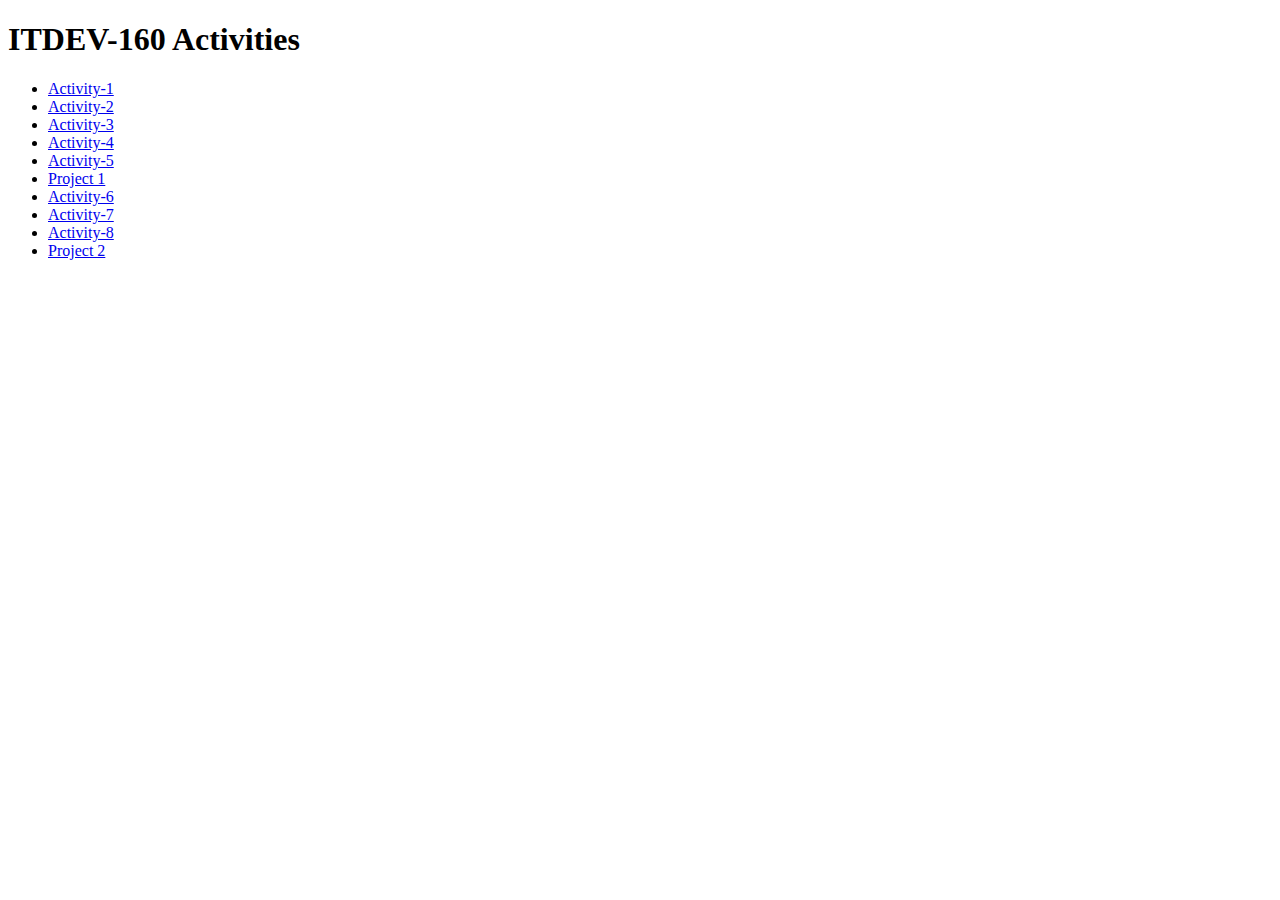
<file: index.html>
<!DOCTYPE html>
<html lang="en">
<head>
    <meta charset="UTF-8">
        <meta name="viewport" content="width=device=width, initial-scale=1.0">
        <title>ITDEV-160 Activities</title>
</head>
<body>
    <h1>ITDEV-160 Activities</h1>
    <ul>
        <li><a href="activity-1/index.html">Activity-1</a></li>
        <li><a href="activity-2/index.html">Activity-2</a></li>
        <li><a href="activity-3/index.html">Activity-3</a></li>
        <li><a href="activity-4/index.html">Activity-4</a></li>
        <li><a href="activity-5/index.html">Activity-5</a></li>
        <li><a href="jose-federico-p1/index.html">Project 1</a></li>
        <li><a href="activity-6/index.html">Activity-6</a></li>
        <li><a href="activity-7/index.html">Activity-7</a></li>
        <li><a href="activity-8/index.html">Activity-8</a></li>
        <li><a href="jose-federico-p2/index.html">Project 2</a></li>
    </ul>
</body>
</html>
</file>
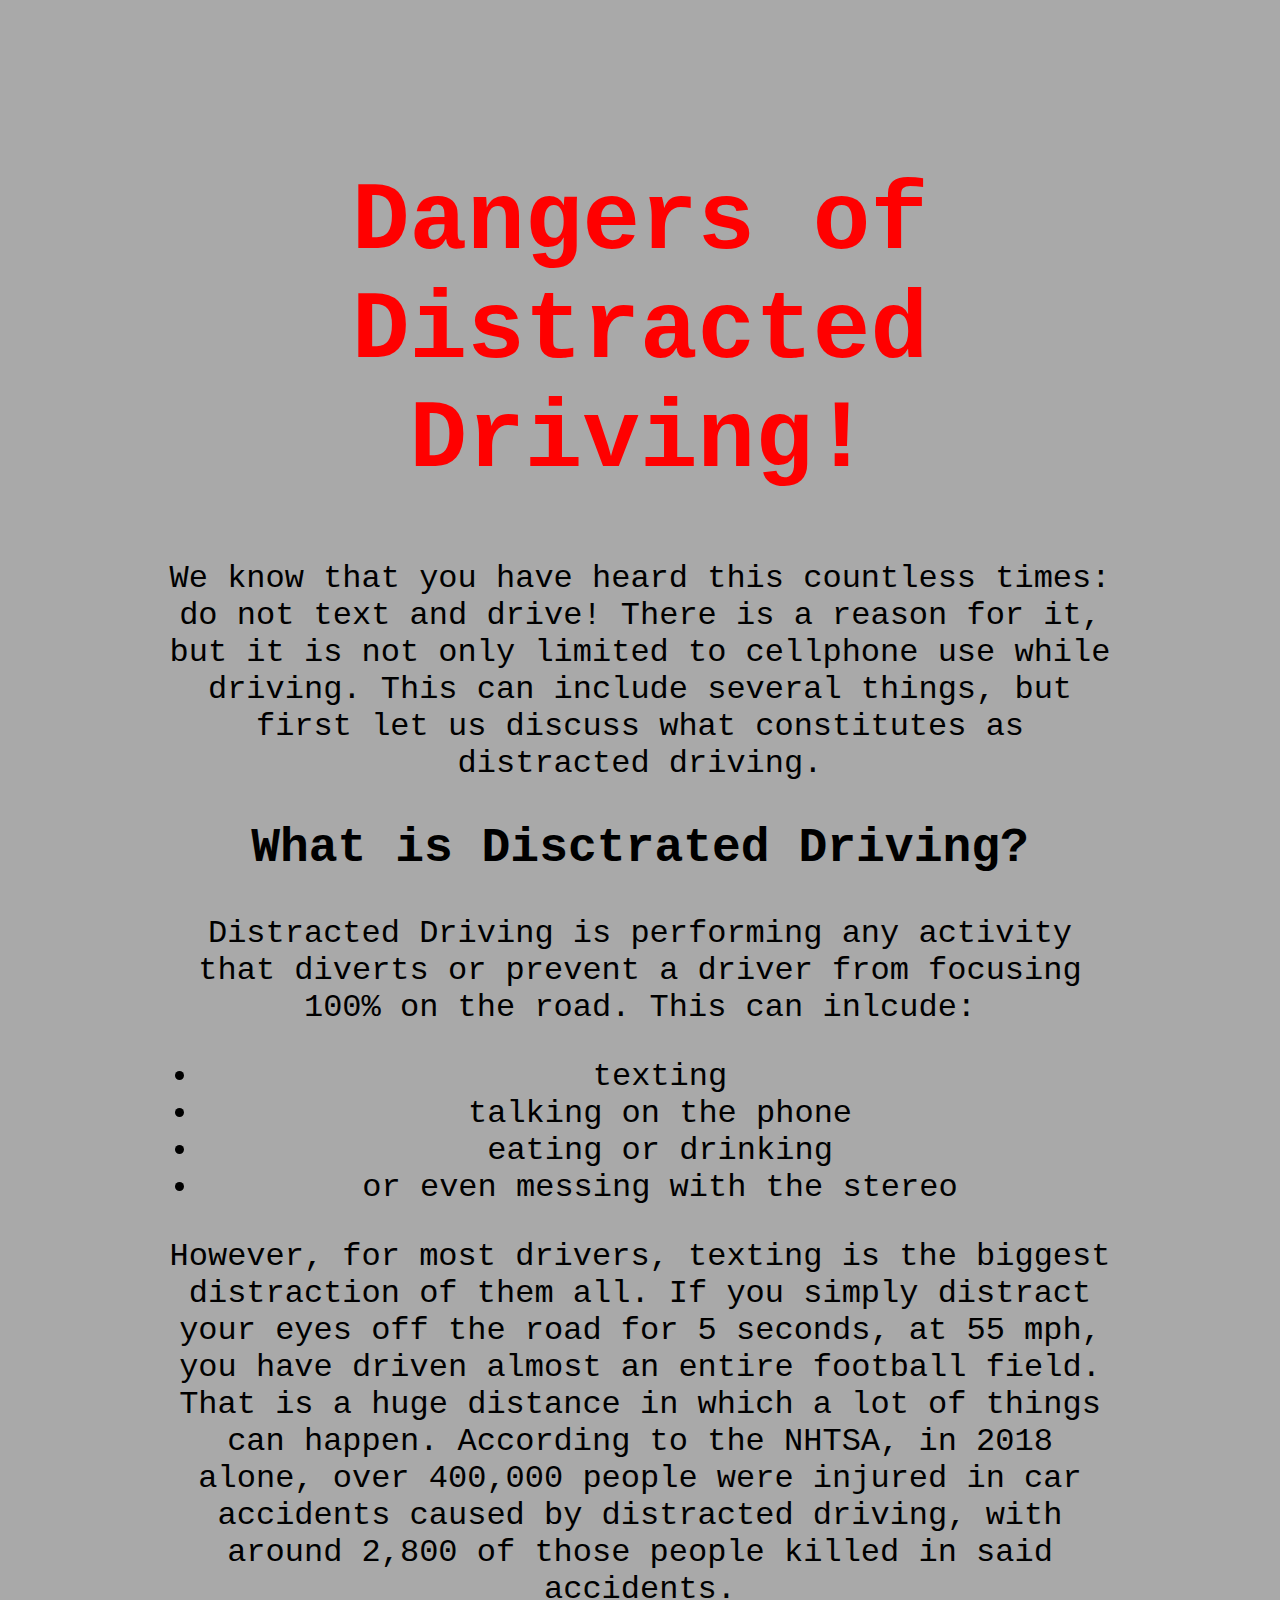
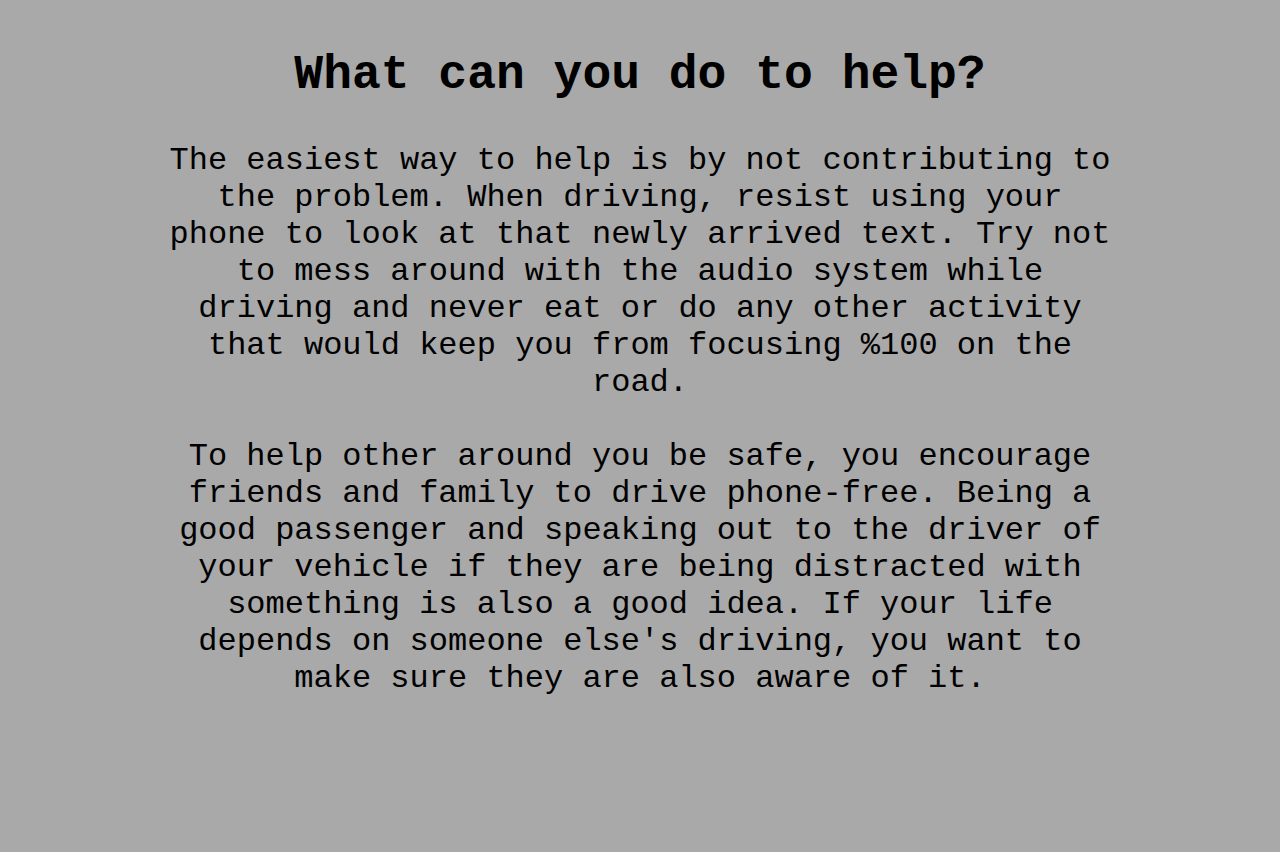
<file: activity-1/index.html>
<!doctype html>
<html lang="EN">
<head>
        <meta charset="UTF-8">
        <title>Dangers of Texting and Driving </title>
        <link rel="shortcut icon" href="images/favicon%20(1).ico">
        <link rel="stylesheet" href="styles/main.css">
    
</head>

<body>
        <header>
        
        <h1> Dangers of Distracted Driving!
            
            </h1>
                
    </header>    
    <main>
    <p>
       We know that you have heard this countless times: do not text and drive! There is a reason for it, but it is not only limited to cellphone use while driving. This can include several things, but first let us discuss what constitutes as distracted driving.
        
        
        </p>
        <article>
            
        <h2> What is Disctrated Driving? </h2>
           Distracted Driving is performing any activity that diverts or prevent a driver from focusing 100% on the road. This can inlcude:
            <ul>
                <li>texting</li>
                <li>talking on the phone</li>
                <li>eating or drinking</li>
                <li>or even messing with the stereo</li>
            </ul>
             However, for most drivers, texting is the biggest distraction of them all. If you simply distract your eyes off the road for 5 seconds, at 55 mph, you have driven almost an entire football field. That is a huge distance in which a lot of things can happen. According to the NHTSA, in 2018 alone, over 400,000 people were injured in car accidents caused by distracted driving, with around 2,800 of those people killed in said accidents.
        </article>
        
        
        <article>
        <h2> What can you do to help?
            </h2> 
            The easiest way to help is by not contributing to the problem. When driving, resist using your phone to look at that newly arrived text. Try not to mess around with the audio system while driving and never eat or do any other activity that would keep you from focusing %100 on the road.  <br><br>
            To help other around you be safe, you encourage friends and family to drive phone-free. Being a good passenger and speaking out to the driver of your vehicle if they are being distracted with something is also a good idea. If your life depends on someone else's driving, you want to make sure they are also aware of it.
            
        
        </article>
        
    </main>
    
</body>


</html>
</file>
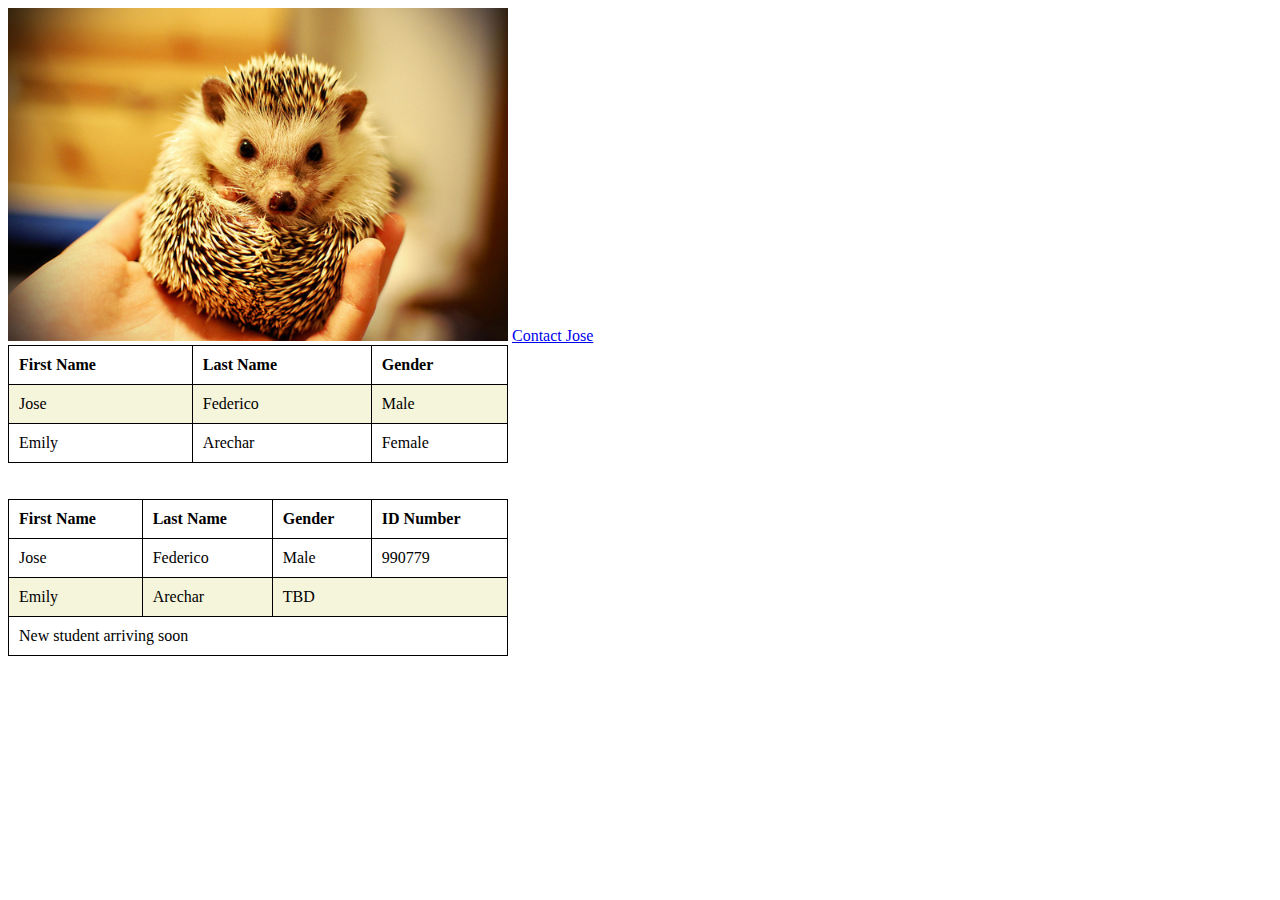
<file: activity-2/index.html>
<!doctype html>
<html lang="EN">
<head>
        <meta charset="UTF-8">
        <meta name="viewport" content="width=device=width, initial-scale=1.0">
        <title>Tables </title>
        <link rel="stylesheet" href="style.css">
    
</head>
<body>
    <img src="images/enhanced-buzz-1492-1379411828-15.jpg" alt="pet hedgehog" width="500px">
    <a href="federicj@gmatc.matc.edu">Contact Jose</a>
    <!==simple table==>
    <table id="simple-table">
        <tr>
            <th>First Name</th>
            <th>Last Name</th>
            <th>Gender</th>
        </tr>
        <tr>
            <td>Jose</td>
            <td>Federico</td>
            <td>Male</td>
        </tr>
        <tr>
            <td>Emily</td>
            <td>Arechar</td>
            <td>Female</td></tr>
    </table>
    <br><br>
    <table id="complex-table">
        <thead>
            <tr>
                <th scope="col">First Name</th>
                <th scope="col">Last Name</th>
                <th scope="col">Gender</th>
                <th>ID Number</th>
            </tr>
        </thead>
        <tbody>
            <tr>
                <td >Jose</td>
                <td>Federico</td>
                <td>Male</td>
                <td>990779</td>
            </tr>
            <tr>
                <td>Emily</td>
                <td>Arechar</td>
                <td colspan="2">TBD</td>
            </tr>
        </tbody>
        <tfoot>
            <td colspan="4">New student arriving soon</td>
        </tfoot>
    </table>
</body>


</html>
</file>
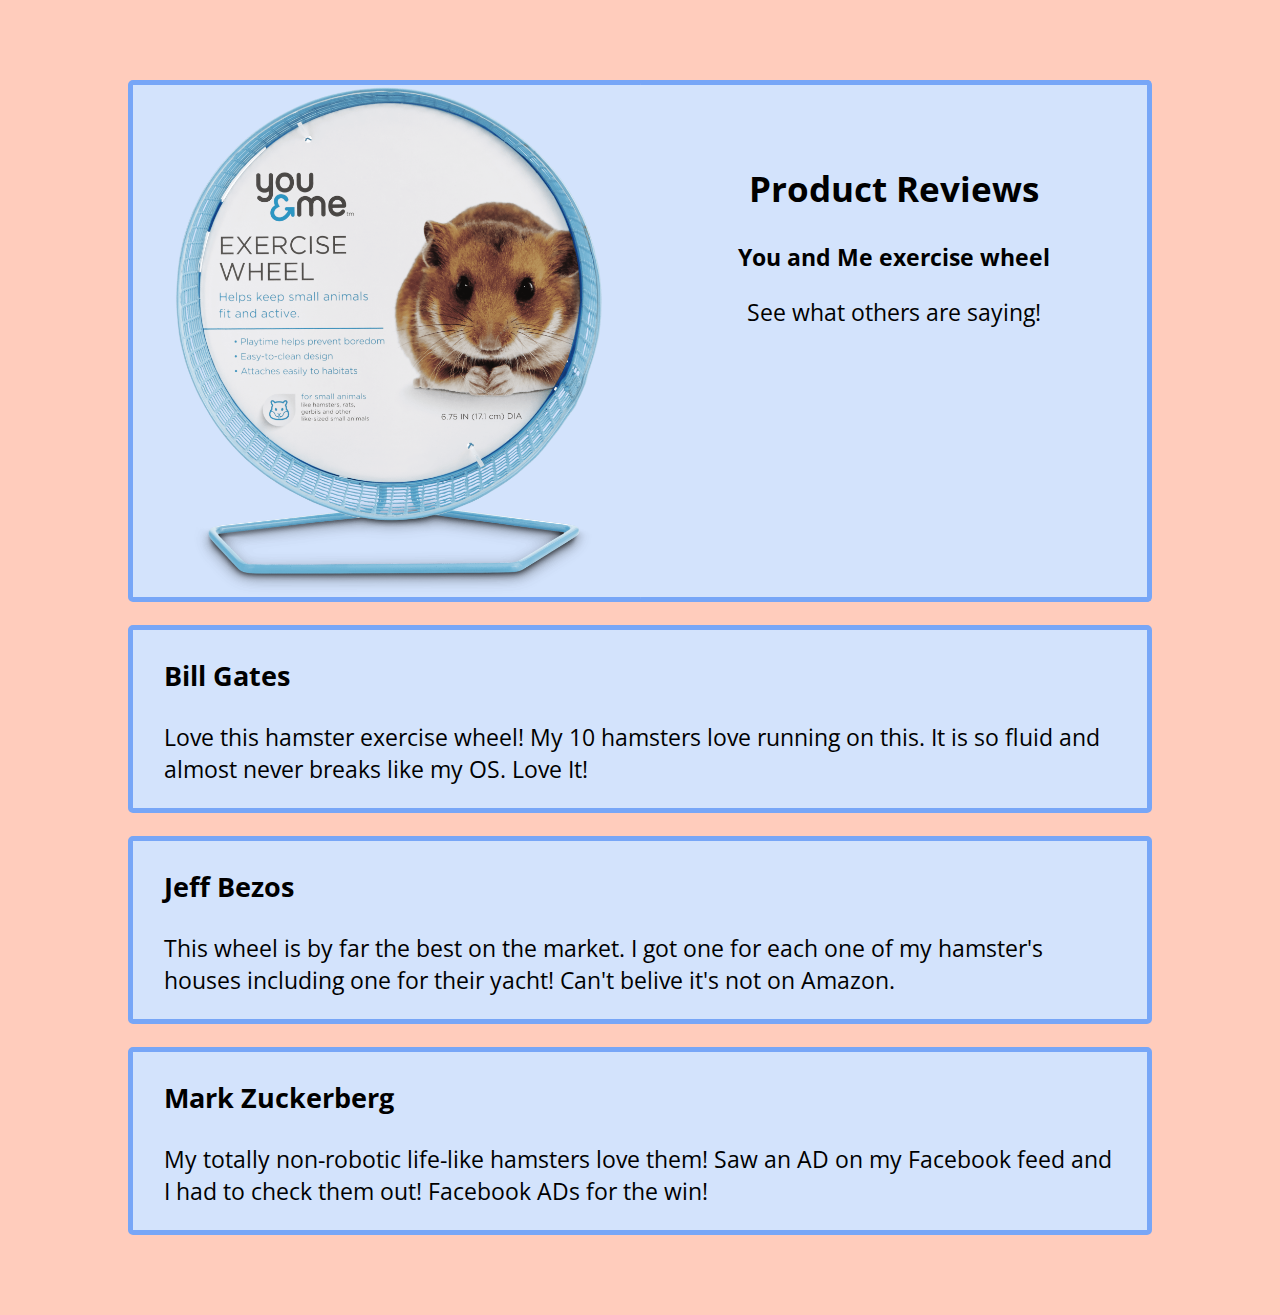
<file: activity-3/index.html>
<!DOCTYPE html>
<html>
    <head>
        <meta charset="utf-8">
        <title>Product Reviews</title>
        <link rel="stylesheet" type="text/css" href="https://fonts.googleapis.com/css?family=Open+Sans">
        <link rel="stylesheet" type="text/css" href="css/master.css">
    </head>
    <body>
            <div class="grid-container">
                <div class="grid-item">
                <div><img src="images/hamsterwheel.png" alt="Hamster"></div>
                <div class="grid-item-1">
                    <h2>Product Reviews</h2>
                    <p><b>You and Me exercise wheel</b></p>
                    <p>See what others are saying!</p>
                </div>
                <div class="grid-item-2">
                    <h3>Bill Gates</h3>
                    <p>Love this hamster exercise wheel! My 10 hamsters love running on this. It is so fluid and almost never breaks
                        like my OS. Love It!
                    </p>
                </div>
                <div class="grid-item-2">
                    <h3>Jeff Bezos</h3>
                    <p>This wheel is by far the best on the market. I got one for each one of my hamster's houses including one for their yacht! 
                        Can't belive it's not on Amazon.</p>
                </div>
                <div class="grid-item-2">
                    <h3>Mark Zuckerberg</h3>
                    <p>My totally non-robotic life-like hamsters love them! Saw an AD on my Facebook feed and I had to check them out!
                        Facebook ADs for the win!
                    </p>
                </div>
                
            </div>
            </div>

    </body>
</html>
</file>
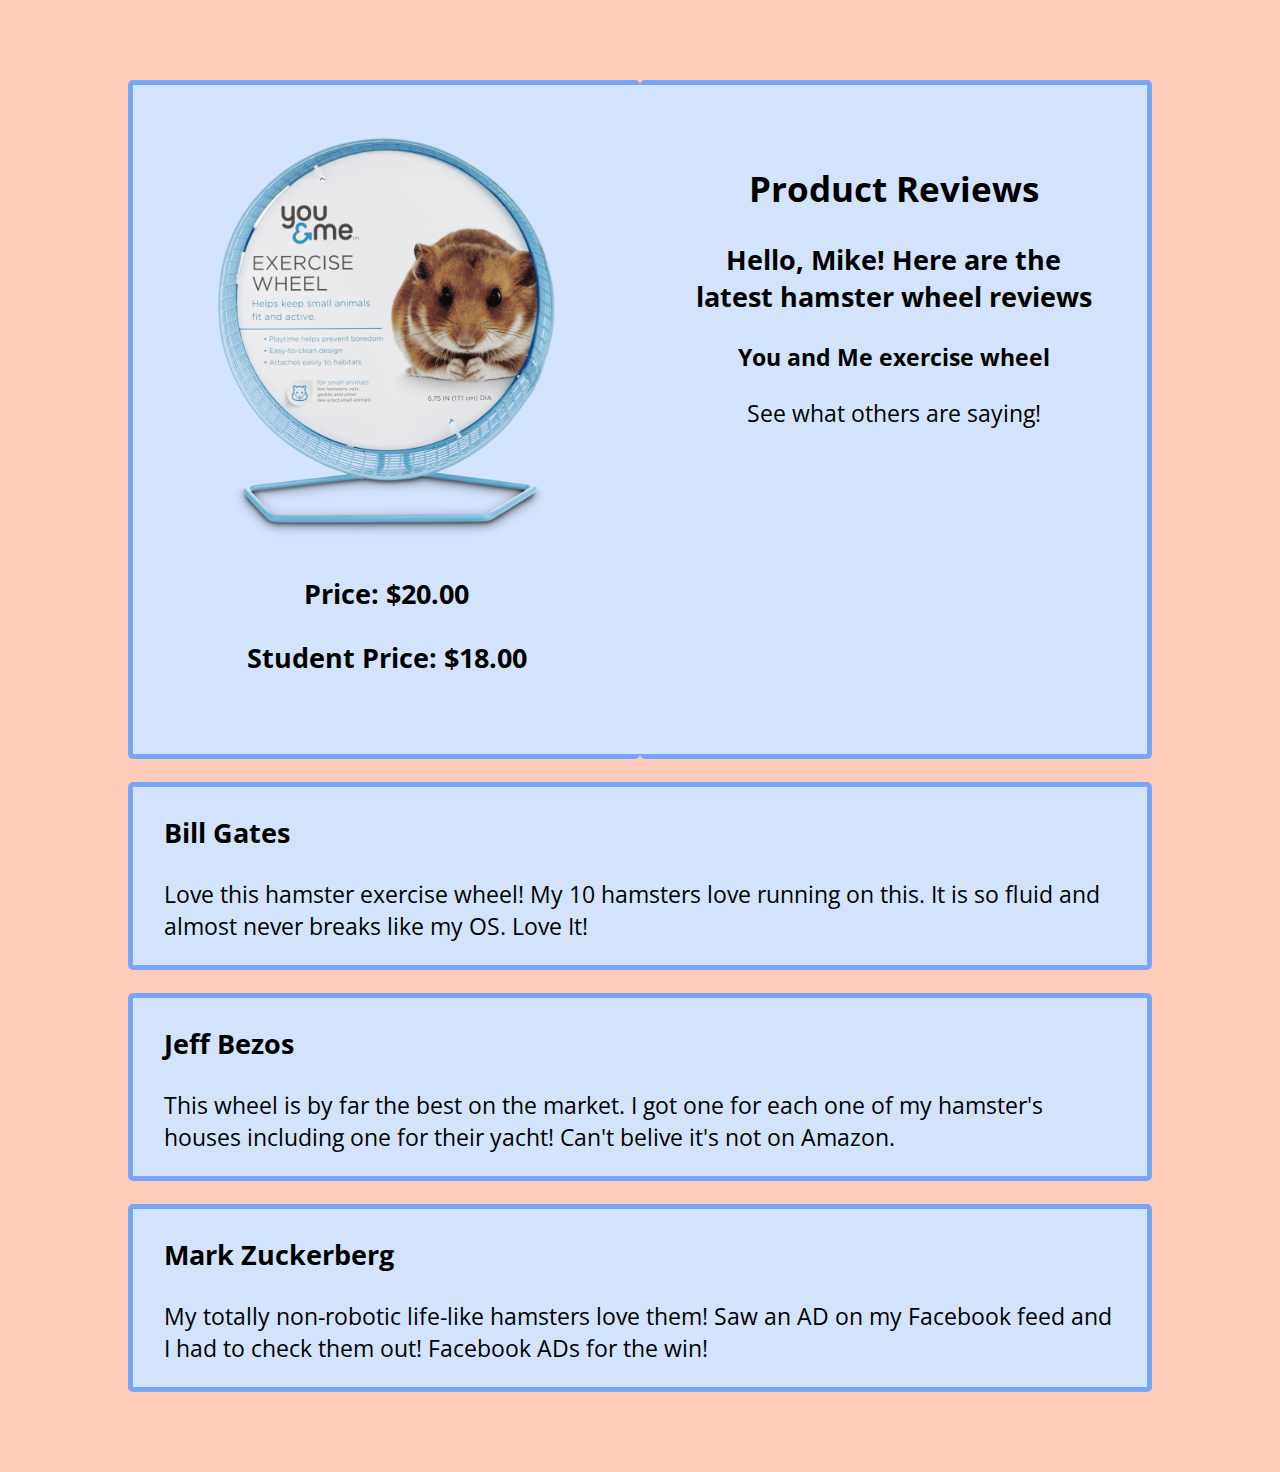
<file: activity-4/index.html>
<!DOCTYPE html>
<html>
    <head>
        <meta charset="utf-8">
        <title>Product Reviews</title>
        <link rel="stylesheet" type="text/css" href="https://fonts.googleapis.com/css?family=Open+Sans">
        <link rel="stylesheet" type="text/css" href="css/master.css">
    </head>
    <body>
            <div class="grid-container">
                <div class="grid-item">
                <div class="grid-item-pic">
                    <img src="images/hamsterwheel.png" alt="Hamster">
                    <h3>Price: $<span id="price"></span></h3>
                    <h3>Student Price: $<span id="student-price"></span></h3>
                </div>
                
                <div class="grid-item-1">
                    <h2>Product Reviews</h2>
                    <h3 id="greeting"></h3>
                    <p><b>You and Me exercise wheel</b></p>
                    <p>See what others are saying!</p>
                </div>
                <div class="grid-item-2">
                    <h3>Bill Gates</h3>
                    <p>Love this hamster exercise wheel! My 10 hamsters love running on this. It is so fluid and almost never breaks
                        like my OS. Love It!
                    </p>
                </div>
                <div class="grid-item-2">
                    <h3>Jeff Bezos</h3>
                    <p>This wheel is by far the best on the market. I got one for each one of my hamster's houses including one for their yacht! 
                        Can't belive it's not on Amazon.</p>
                </div>
                <div class="grid-item-2">
                    <h3>Mark Zuckerberg</h3>
                    <p>My totally non-robotic life-like hamsters love them! Saw an AD on my Facebook feed and I had to check them out!
                        Facebook ADs for the win!
                    </p>
                </div>
                
            </div>
            </div>
            <script src="js/scripts.js"></script>
    </body>
</html>
</file>
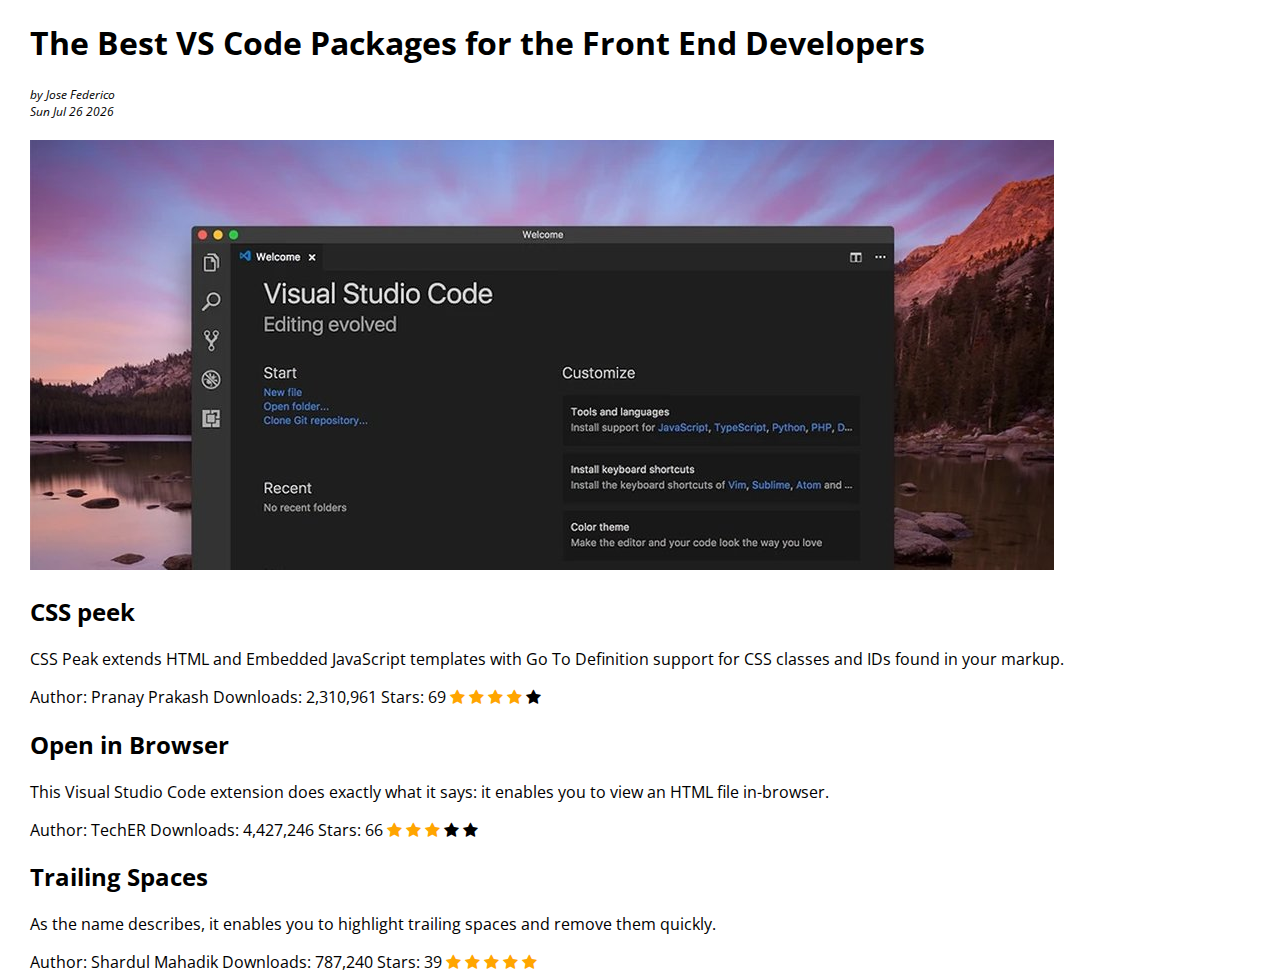
<file: activity-5/index.html>
<!DOCTYPE html>
<html>
    <head>
        <meta charset="UTF-8">
        <meta name="viewport" content="width=device-width, initial-scale=1.0">
        <title>The Best VS Code Extensions for Front End Developers</title>
        <link rel="stylesheet" type="text/css" href="https://fonts.googleapis.com/css?family=Open+Sans">
        <link rel="stylesheet"  href="css/master.css">
        <link rel="stylesheet" href="https://cdnjs.cloudflare.com/ajax/libs/font-awesome/4.7.0/css/font-awesome.min.css">
    </head>
    <body>
        <header>
            <h1>The Best VS Code Packages for the Front End Developers</h1>
            <div id="credits">
                <div id="author">
                    by Jose Federico
                </div>
                <div id="date">
                </div>
            </div>
            <img id="header-image" src="images/visual-studio.jpg" alt="header image">
        </header>
        <main>
            <div class="package-container">
                <header>
                    <h2 id="p1-name"></h2>
                </header>
                <section>
                    <p id="p1-description"></p>
                </section>
                <footer>
                    Author: <span id="p1-author"></span>
                    Downloads: <span id="p1-downloads"></span>
                    Stars: <span id="p1-stars"></span>
                    <span class="fa fa-star checked"></span>
                    <span class="fa fa-star checked"></span>
                    <span class="fa fa-star checked"></span>
                    <span class="fa fa-star checked"></span>
                    <span class="fa fa-star"></span>
                    
                </footer>
            </div>
            <div class="package-container">
                <header>
                    <h2 id="p2-name"></h2>
                </header>
                <section>
                    <p id="p2-description"></p>
                </section>
                <footer>
                    Author: <span id="p2-author"></span>
                    Downloads: <span id="p2-downloads"></span>
                    Stars: <span id="p2-stars"></span>
                    <span class="fa fa-star checked"></span>
                    <span class="fa fa-star checked"></span>
                    <span class="fa fa-star checked"></span>
                    <span class="fa fa-star"></span>
                    <span class="fa fa-star"></span>
                </footer>
            </div>
            <div class="package-container">
                <header>
                    <h2 id="p3-name"></h2>
                </header>
                <section>
                    <p id="p3-description"></p>
                </section>
                <footer>
                    Author: <span id="p3-author"></span>
                    Downloads: <span id="p3-downloads"></span>
                    Stars: <span id="p3-stars">
                    </span>
                    <span class="fa fa-star checked"></span>
                    <span class="fa fa-star checked"></span>
                    <span class="fa fa-star checked"></span>
                    <span class="fa fa-star checked"></span>
                    <span class="fa fa-star checked"></span>
                    
                </footer>
            </div>
        </main>
        <script src="js/scripts.js" charset="utf-8"></script>
    </body>
</html>
</file>
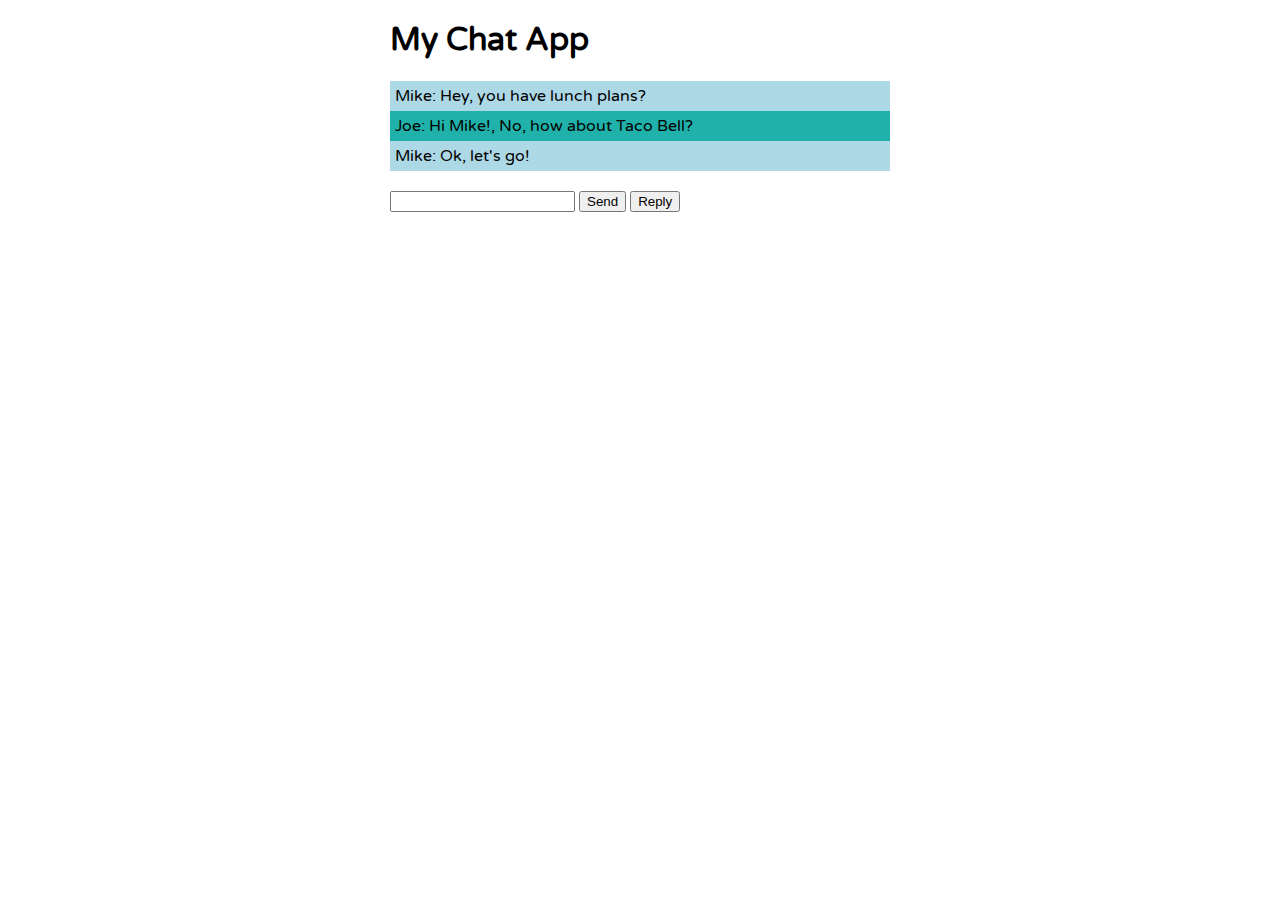
<file: activity-6/index.html>
<!DOCTYPE html>
<html lang="en">
<head>
    <meta charset="UTF-8">
    <meta http-equiv="X-UA-Compatible" content="IE=edge">
    <meta name="viewport" content="width=device-width, initial-scale=1.0">
    <link rel="stylesheet" href="css/styles.css">
    <link rel="preconnect" href="https://fonts.googleapis.com">
    <link rel="preconnect" href="https://fonts.gstatic.com" crossorigin>
    <link href="https://fonts.googleapis.com/css2?family=Merienda:wght@700&family=Varela+Round&display=swap" rel="stylesheet">
    <title>My Chat App</title>
</head>
<body>
    <header>
        <h1>My Chat App</h1>
    </header>
    <main>
        <section id="message-container" class="messages"></section>
        <section>
            <input type="text" id="message-input">
            <button type="button" id="send-button">Send</button>
            <button type="button" id="reply-button">Reply</button>
        </section>
    </main>    

    <script src="js/scripts.js"></script>
</body>
</html>
</file>
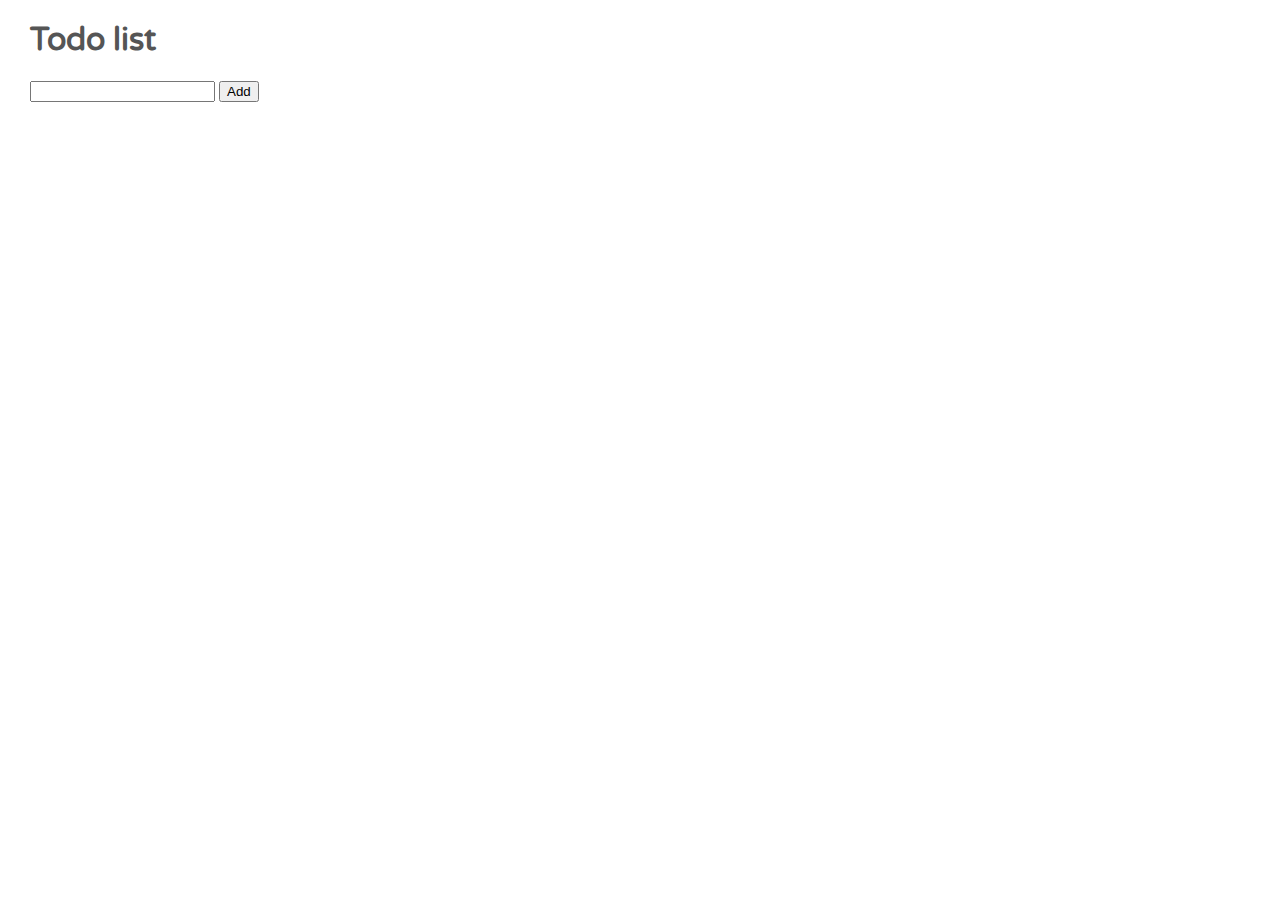
<file: activity-7/index.html>
<!DOCTYPE html>
<html lang="en">
<head>
    <meta charset="UTF-8">
    <meta http-equiv="X-UA-Compatible" content="IE=edge">
    <meta name="viewport" content="width=device-width, initial-scale=1.0">
    <link rel="stylesheet" href="css/styles.css">
    <link rel="preconnect" href="https://fonts.googleapis.com">
    <link rel="preconnect" href="https://fonts.gstatic.com" crossorigin>
    <link href="https://fonts.googleapis.com/css2?family=Merienda:wght@700&family=Varela+Round&display=swap" rel="stylesheet">
    <title>Todo List</title>
</head>
<body>
    <header>
        <h1>Todo list</h1>
    </header>
    <section>
        <input type="text" id="input-task">
        <button type="button" id="add-task">Add</button>
    </section>
    <section id="todo-list-container">
        <ol id="active-list"></ol>
        <ul id="completed-list"></ul>
    </section>
    <script src="js/scripts.js"></script>
</body>
</html>
</file>
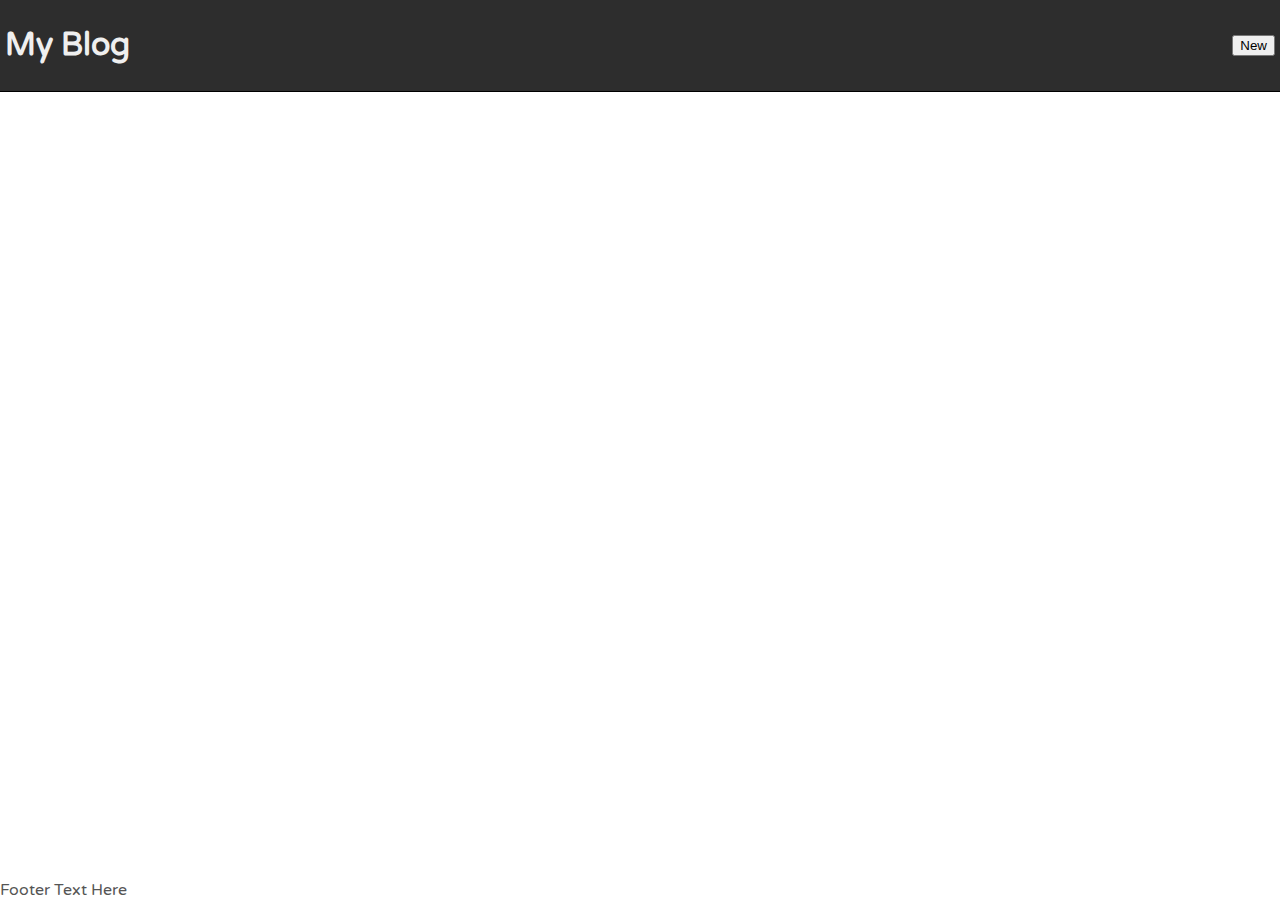
<file: activity-8/index.html>
<!DOCTYPE html>
<html lang="en">
<head>
    <meta charset="UTF-8">
    <meta http-equiv="X-UA-Compatible" content="IE=edge">
    <meta name="viewport" content="width=device-width, initial-scale=1.0">
    <link rel="stylesheet" href="css/styles.css">
    <link rel="preconnect" href="https://fonts.googleapis.com">
    <link rel="preconnect" href="https://fonts.gstatic.com" crossorigin>
    <link href="https://fonts.googleapis.com/css2?family=Merienda:wght@700&family=Varela+Round&display=swap" rel="stylesheet">
    <title>Document</title>
</head>
<body>
    <header>
        <h1 class="header-title">My Blog</h1>
        <div class="header-menu">
            <button id="new-button">New</button>
        </div>
    </header>
    <main>
        <section id="display-content"></section>
    </main>
    <footer>
        Footer Text Here
    </footer>

    <div class="modal" id="modal-dialog">
        <section>
            <h2>Title</h2>
            <input type="text" id="edit-title-text">
            <span id="edit-title-message"></span>
        </section>
        <section>
            <h2>Content</h2>
            <textarea name="edit-content-text" id="edit-content-text" cols="80" rows="8"></textarea>
        </section>
        <footer>
            <button id="cancel-button">Cancel</button>
            <button id="save-button">Save</button>
        </footer>
    </div>
    <div id="modal-backdrop"></div>
    <script src="js/scripts.js"></script>
</body>
</html>
</file>
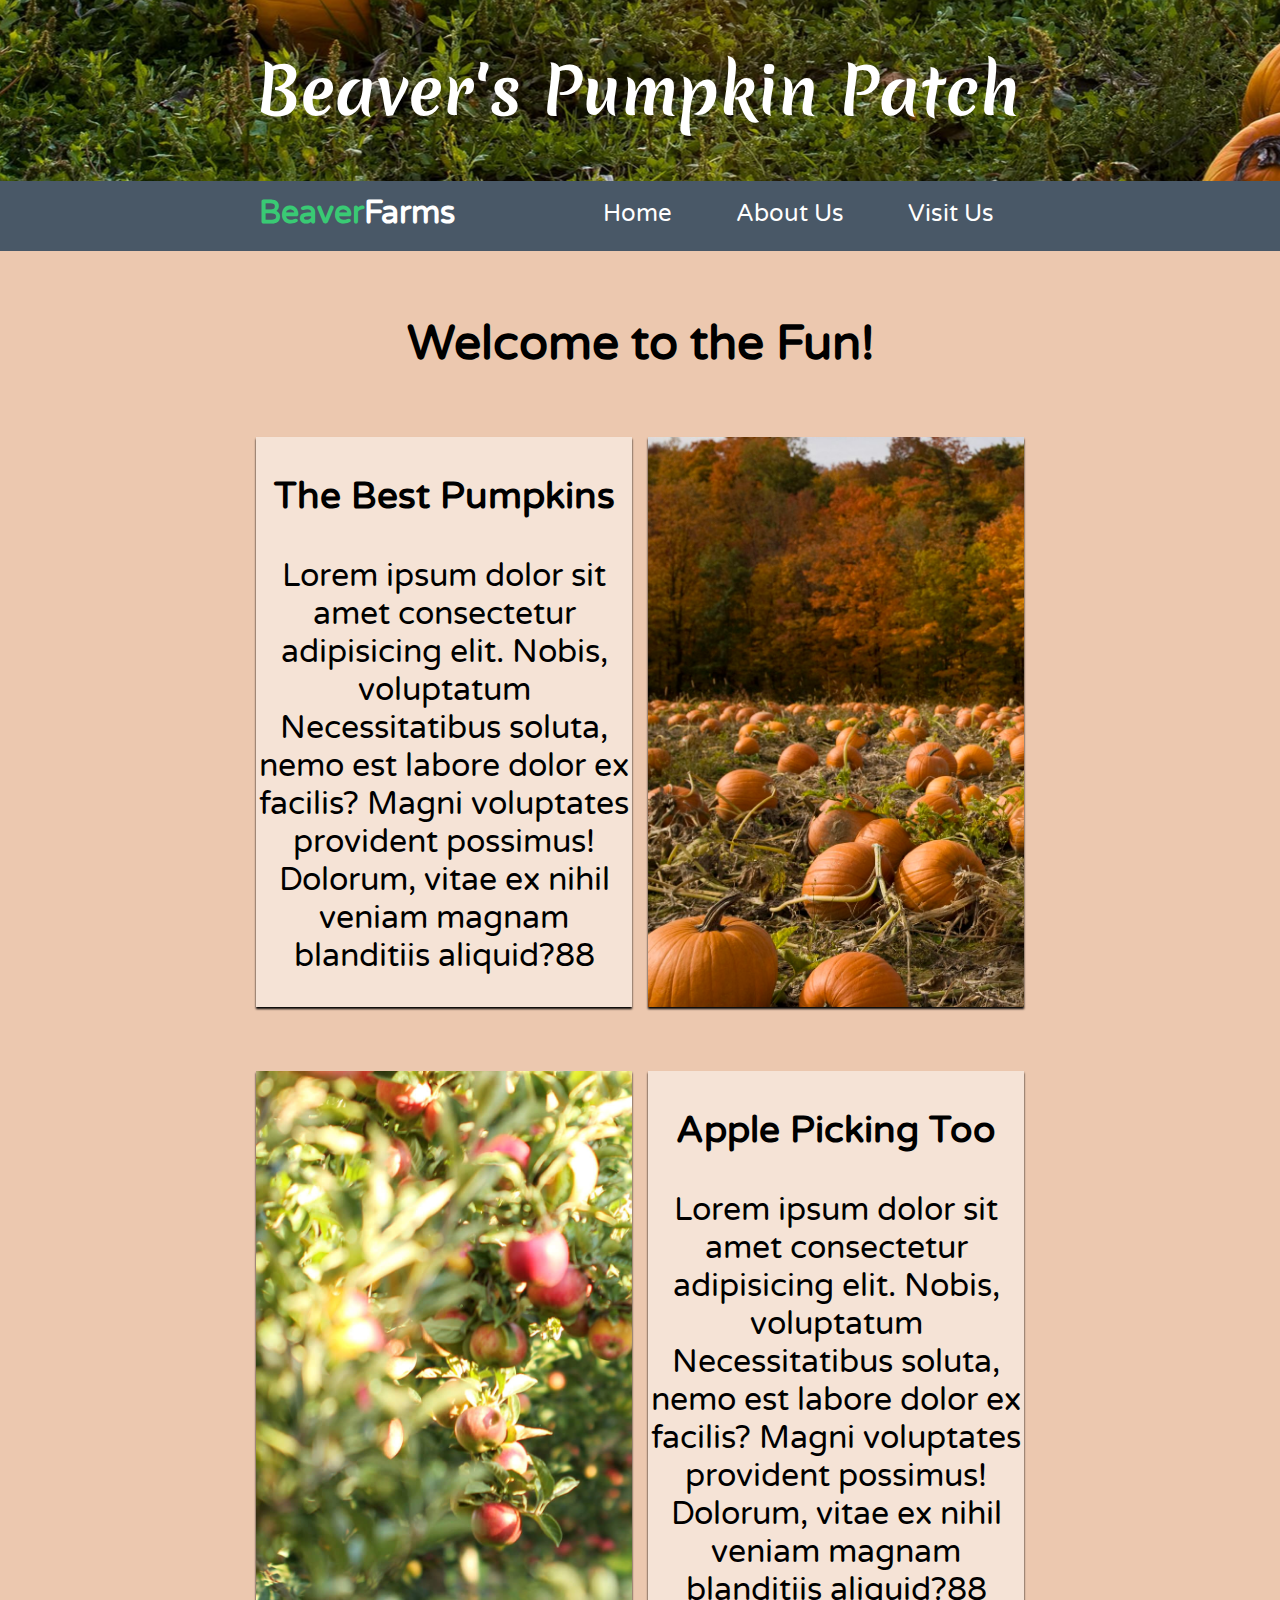
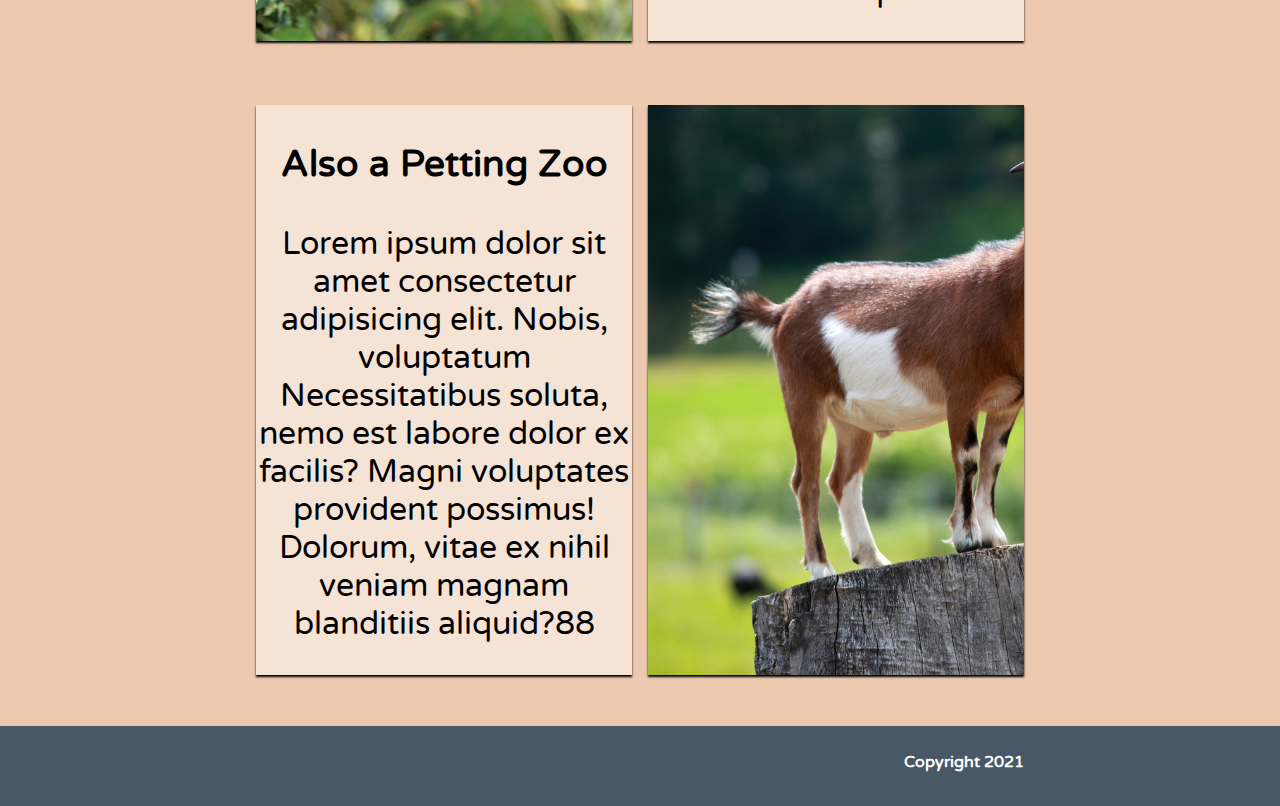
<file: jose-federico-p1/index.html>
<!DOCTYPE html>
<html>
    <head>
        <meta charset="UTF-8">
        <meta name="viewport" content="width=device-width, initial-scale=1.0">
        <link rel="stylesheet" href="css/main.css">
        <title>Beavers Pumpkin Patch</title>
        <link rel="preconnect" href="https://fonts.googleapis.com">
        <link rel="preconnect" href="https://fonts.gstatic.com" crossorigin>
        <link href="https://fonts.googleapis.com/css2?family=Merienda:wght@700&family=Varela+Round&display=swap" rel="stylesheet">
    </head>
    
    <body>
        <header>
            <div class="banner"><h1>Beaver's Pumpkin Patch</h1></div>
            <div class="headd">
                <h2>Beaver<span>Farms</span></h2>
                <nav>
                    <ul>
                        <li><a href="#">Home</a></li>
                        <li><a href="#">About Us</a></li>
                        <li><a href="#">Visit Us</a></li>
                    </ul>
                </nav>
            </div>
        </header>
        <div><h4>Welcome to the Fun!</h4></div>
        <main class="container">
            
            <div class="grid-item">
                
                <div class="text">
                    <h3 id="t1-header"></h3>
                    <p id="t1-description"></p>
                </div>
                <div class="text" id="pic1"></div>
                <div class="text" id="pic2"></div>
                <div class="text">
                    <h3 id="t2-header"></h3>
                    <p id="t2-description"></p>
                </div>
                <div class="text">
                    <h3 id="t3-header"></h3>
                    <p id="t3-description"></p>
                </div>
                <div class="text" id="pic3"></div>
            </div>
        </main>
        <footer><h5>Copyright 2021</h5></footer>
        <script src="js/scripts.js" charset="utf-8"></script>
    </body>
</html>
</file>
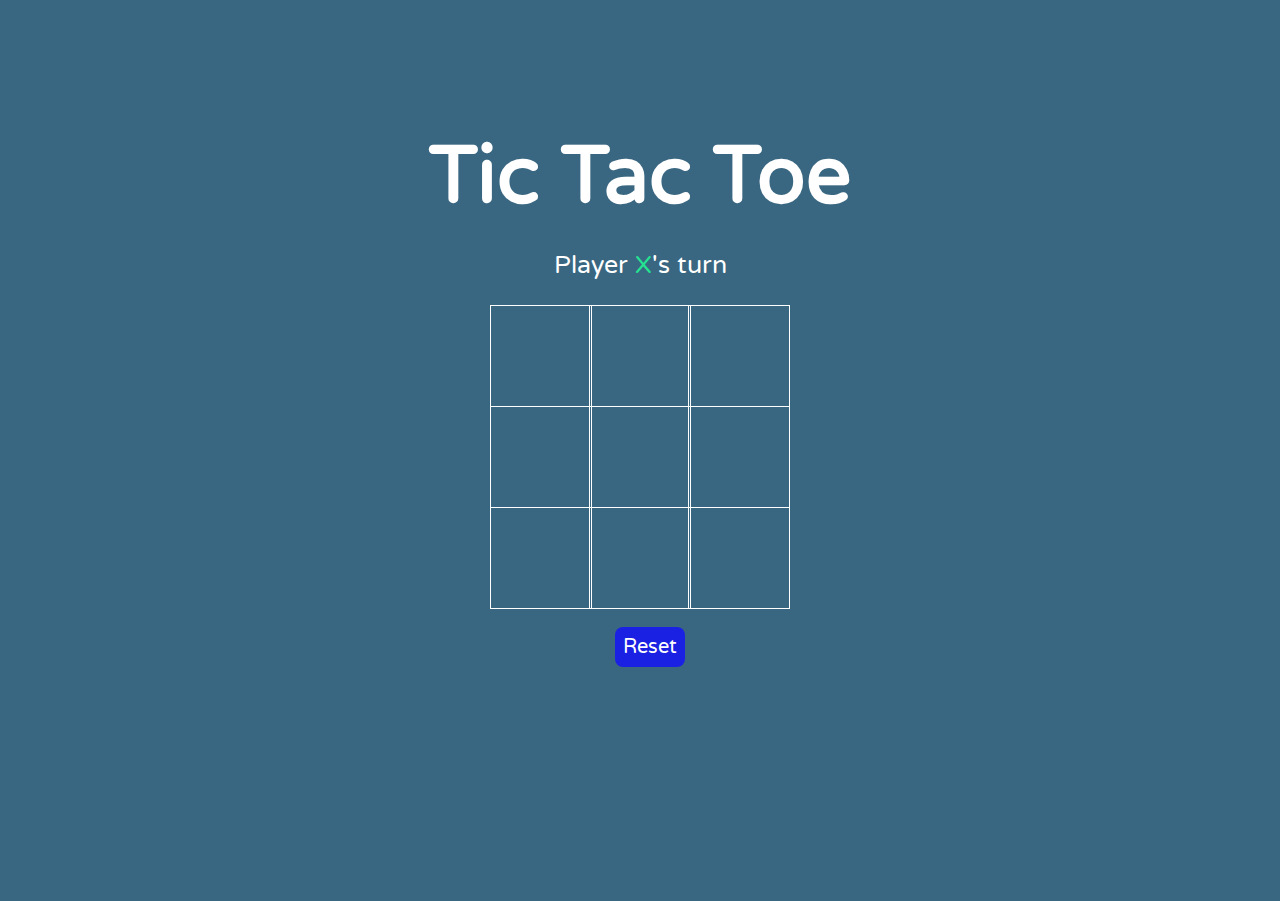
<file: jose-federico-p2/index.html>
<!DOCTYPE html>
<html lang="en">
<head>
    <meta charset="UTF-8">
    <meta name="viewport" content="width=device-width, initial-scale=1.0">
    <link rel="stylesheet" href="css/style.css">
    <link rel="preconnect" href="https://fonts.googleapis.com">
    <link rel="preconnect" href="https://fonts.gstatic.com" crossorigin>
    <link href="https://fonts.googleapis.com/css2?family=Merienda:wght@700&family=Varela+Round&display=swap" rel="stylesheet">
    <title>Tic-Tac-Toe</title>
</head>
<body>
    <main class="background">
        <section class="title">
            <h1>Tic Tac Toe</h1>
        </section>
        <section class="display">
            Player <span class="display-player playerX">X</span>'s turn
        </section>
        <section class="container">
            <div class="tile"></div>
            <div class="tile"></div>
            <div class="tile"></div>
            <div class="tile"></div>
            <div class="tile"></div>
            <div class="tile"></div>
            <div class="tile"></div>
            <div class="tile"></div>
            <div class="tile"></div>
        </section>
        <section class="display announcer hide"></section>
        <section class="controls">
            <button id="reset">Reset</button>
        </section>
    </main>
    <script src="js/script.js"></script>
</body>
</html>
</file>
<file: activity-1/styles/main.css>
body {
    font-family: monospace, sans-serif; 
    background-color:darkgrey;
    text-align: center;
    font-size: 200%;
    margin-right: 2em;
    margin-left: 2em;
    padding: 3em; 
}

    
    



h1 {
    color: red;
    font-size: 300%;
    
}
</file>
<file: activity-2/style.css>
table {
    width: 500px;
    /*border-spacing: 40px;*/
}

th {
    text-align: left;
}

table, th, td {
    border: 1px solid #000;
    border-collapse: collapse;
}


th, td {
    padding: 10px ;
}

tr:nth-child(even){
    background-color: beige;
}
</file>
<file: activity-3/css/master.css>
* {
    font-family: "Open Sans", sans-serif;
}

html, body {
  background-color: #ffccbc;
  height: 100%;
  margin: 0;
}

.grid-container {
    box-sizing: border-box;
	position: relative;
	width: 100%;
	display: grid;
	padding: 5em 25% ;
    background-color:  #ffccbc;
    
}
img {
    border: 5px solid #77a6f7;
    border-radius: 5px;
    display: block;
    width: 100%;
    background-color: #d3e3fc;
}
.grid-item {
    display: grid;
    background-color: #ffccbc;
    grid-template-columns: 1fr 1fr;
    grid-auto-rows: minmax(150px, auto);
    grid-row-gap: 1em;
    font-size: 1.3vw;
    
  }
.grid-item-1 {
    border: 5px solid #77a6f7;
    border-radius: 5px;
    border-left: 0;
    background-color: #d3e3fc;
    text-align: center;
    padding: 10%;
    
}
.grid-item-2 {
    
    border: 5px solid #77a6f7;
    border-radius: 5px;
    background-color: #d3e3fc;
    grid-column: 1 /span 2 ;
    padding: 0 3%;
}

@media only screen and (max-width: 1300px) {
    .grid-container {
        padding: 5em 10%;
    }
    .grid-item{
        font-size: 1.8vw;

    }
   
    

}
@media only screen and (max-width: 700px) {
    .grid-container {
        padding: 5em 2% ;
    }

    .grid-item{
        font-size: 100%;

    }

    h2 {
        font-size: 140%;
    }

  }
</file>
<file: activity-4/css/master.css>
* {
    font-family: "Open Sans", sans-serif;
}

html, body {
  background-color: #ffccbc;
  height: 100%;
  margin: 0;
}

.grid-container {
    box-sizing: border-box;
	position: relative;
	width: 100%;
	display: grid;
	padding: 5em 25% ;
    background-color:  #ffccbc;
    
}
img {
   
    width: 100%;
    background-color: #d3e3fc;
}
.grid-item {
    display: grid;
    background-color: #ffccbc;
    grid-template-columns: 1fr 1fr;
    grid-auto-rows: minmax(150px, auto);
    grid-row-gap: 1em;
    font-size: 1.3vw;
    
  }

.grid-item-pic {
    border: 5px solid #77a6f7;
    border-radius: 5px;
    border-right: 0;
    background-color: #d3e3fc;
    text-align: center;
    padding: 10%;
}

.grid-item-1 {
    border: 5px solid #77a6f7;
    border-radius: 5px;
    border-left: 0;
    background-color: #d3e3fc;
    text-align: center;
    padding: 10%;
    
}
.grid-item-2 {
    
    border: 5px solid #77a6f7;
    border-radius: 5px;
    background-color: #d3e3fc;
    grid-column: 1 /span 2 ;
    padding: 0 3%;
}

@media only screen and (max-width: 1300px) {
    .grid-container {
        padding: 5em 10%;
    }
    .grid-item{
        font-size: 1.8vw;

    }
   
    

}
@media only screen and (max-width: 700px) {
    .grid-container {
        padding: 5em 2% ;
    }

    .grid-item{
        font-size: 100%;

    }

    h2 {
        font-size: 140%;
    }

  }
</file>
<file: activity-5/css/master.css>
body{
    font-family: 'Open Sans', sans-serif;
    margin: auto 30px;   
}

#credits {
    font-style: italic;
    font-size: .75em;
    margin-bottom: 20px;
}

.checked {
    color: orange;
}
</file>
<file: activity-6/css/styles.css>
body {
    font-family: 'Varela Round', sans-serif;
    max-width: 500px;
    margin: 0 auto;

}

.messages {
    margin-bottom: 20px;
}

.out-message{
    padding: 5px;
    background-color: lightblue;

}

.in-message {
    padding: 5px;
    background-color: lightseagreen;
}
</file>
<file: activity-7/css/styles.css>
body{
    font-family: 'Varela Round', sans-serif;
    margin: auto 30px;
    color: #555;
}

ul{
    margin: 0;
}

li{
    padding: 5px;
}

#todo-list-container{
    margin-top:  20px;
}

#completed-list{
    list-style-type: none;
}

#completed-list li{
    text-decoration: line-through;
}
</file>
<file: activity-8/css/styles.css>
body{
    display: flex;
    flex-direction: column;
    min-height: 100vh;
    font-family:  'Varela Round', sans-serif;
    color: #555;
    margin: 0;
}

header{
    display: flex;
    padding: 5px;
    color: #efefef;
    background-color: #2d2d2d;
    border-bottom: solid 1px #000;
}

header .header-title{
    display: inline-block;
}

header .header-menu{
    flex-grow: 1;
    display: flex;
    align-items: center;
    justify-content: flex-end;
    color: #777;
    font-size: smaller;
}

main{
    flex:  1;
}

main #display-content{
    padding: 20px;
}

#modal-backdrop{
    display: none;
    position: absolute;
    height: 100vh;
    width: 100vw;
    background-color: rgba(0, 0, 0, .75);
}

#modal-backdrop.visible{
    display: block;
}

.modal{
    display: none;
    position: absolute;
    padding: 10px;
    border: solid 1px #555;
    background-color: #fff;
    z-index: 99999;
    width: 300px;
    height: 300px;
    top: 50%;
    left: 50%;
    transform: translate(-50%, -50%);
}

.modal.visible{
    display: block;
}

.model-content{
    width: 300px;
    height: 300px;
}

#edit-title{
    width: 300px;
}

#edit-content-text{
    width: 100%;
    box-sizing: border-box;
}
</file>
<file: jose-federico-p1/css/main.css>
body,html{
    font-family: 'Varela Round', sans-serif;
    margin: 0;
    padding: 0;
    background-color: #ecc8af;
}

.headd{
    width: 100%;
    height: 70px;
    background-color: #495867;
}
footer{
    width: 100%;
    height: 80px;
    background-color: #495867;
}


.container{
    box-sizing: border-box;
	position: relative;
	width: 100%;
	display: grid;
	padding: 0 20% 4% ;
    background-color:  #ecc8af;
}
.grid-item {
    display: grid;
    background-color: #ecc8af;
    grid-template-columns: 1fr 1fr;
    grid-auto-rows: minmax(150px, auto);
    grid-column-gap: .5em;
    grid-row-gap: 2em;
    font-size: 200%;
 
}
#intro{
    grid-row: 1/ span 2;
}

#pic1{
    background-image: url("../images/GettyImages-83681305-5a9869033037130036befe51.jpg");
    background-size: cover;
}

#pic2{
    background-image: url("../images/apple-trees-scaled.jpg");
    background-size: cover;
}

#pic3{
    background-image: url("../images/Hausziege_04.jpg");
    background-size: cover;
}

.text{
    background-color: #ffffff7d;
    box-shadow: 0px 2px 2px black;
}

.banner{

    background-image: url("../images/Capture.PNG");
    padding: .1% 20%;
    background-position: center;
    color: #ffffff;
    font-size: 200%;
    font-family: 'Merienda', cursive;
    
}

h4{
    text-align: center;
    font-size: 300%;
    
}

h2{
    font-size: 200%;
    position: absolute;
    padding: 3px;
    float: left;
    margin-left: 20%;
    margin-top: 10px;
    color: #39ca74;
}

p{
    text-align: center;
}

h3{
    text-align: center;
}

h5{
    float: right;
    padding: 0 20%;
    color: #ffffff;
    font-size: 100%;
}

span{
    color: #ffffff;

}

ul{
    width: auto;
    float: right;
    margin-top: 8px;
    margin-right: 20%;
}

li{
    display: inline-block;
    padding: 10px 30px;
}

a{
    text-decoration: none;
    text-align: center;
    color: #ffffff;
    font-size: 150%;
}

a:hover{
    color: #39ca74;
    transition: 0.5s;
}
</file>
<file: jose-federico-p2/css/style.css>
* {
    padding: 0;
    margin: 0;
    font-family:  'Varela Round', sans-serif;
}

.background {
    background-color: #396781;
    height: 100vh;
    padding-top: 1px;
}

.title {
    color: white;
    text-align: center;
    font-size: 40px;
    margin-top: 10%;
}

.display {
    color: white;
    font-size: 25px;
    text-align: center;
    margin-top: 1em;
    margin-bottom: 1em;
}

.hide {
    display: none;
}

.container {
    margin: 0 auto;
    display: grid;
    grid-template-columns: 33% 33% 33%;
    grid-template-rows: 33% 33% 33%;
    max-width: 300px;

}

.tile {
    border: 1px solid white;
    min-width: 100px;
    min-height: 100px;
    display: flex;
    justify-content: center;
    align-items: center;
    font-size: 50px;
    cursor: pointer;
}

.playerX {
    color: #24e491;
}

.playerO {
    color: #d81f1f;
}

.controls {
    display: flex;
    flex-direction: row;
    justify-content: center;
    align-items: center;
    margin-top: 1em;
}

.controls button {
    color: white;
    padding: 8px;
    border-radius: 8px;
    border: none;
    font-size: 20px;
    margin-left: 1em;
    cursor: pointer;
}

.restart {
    background-color: #498AFB;
}

#reset {
    background-color: #1b21e2;
}
</file>
